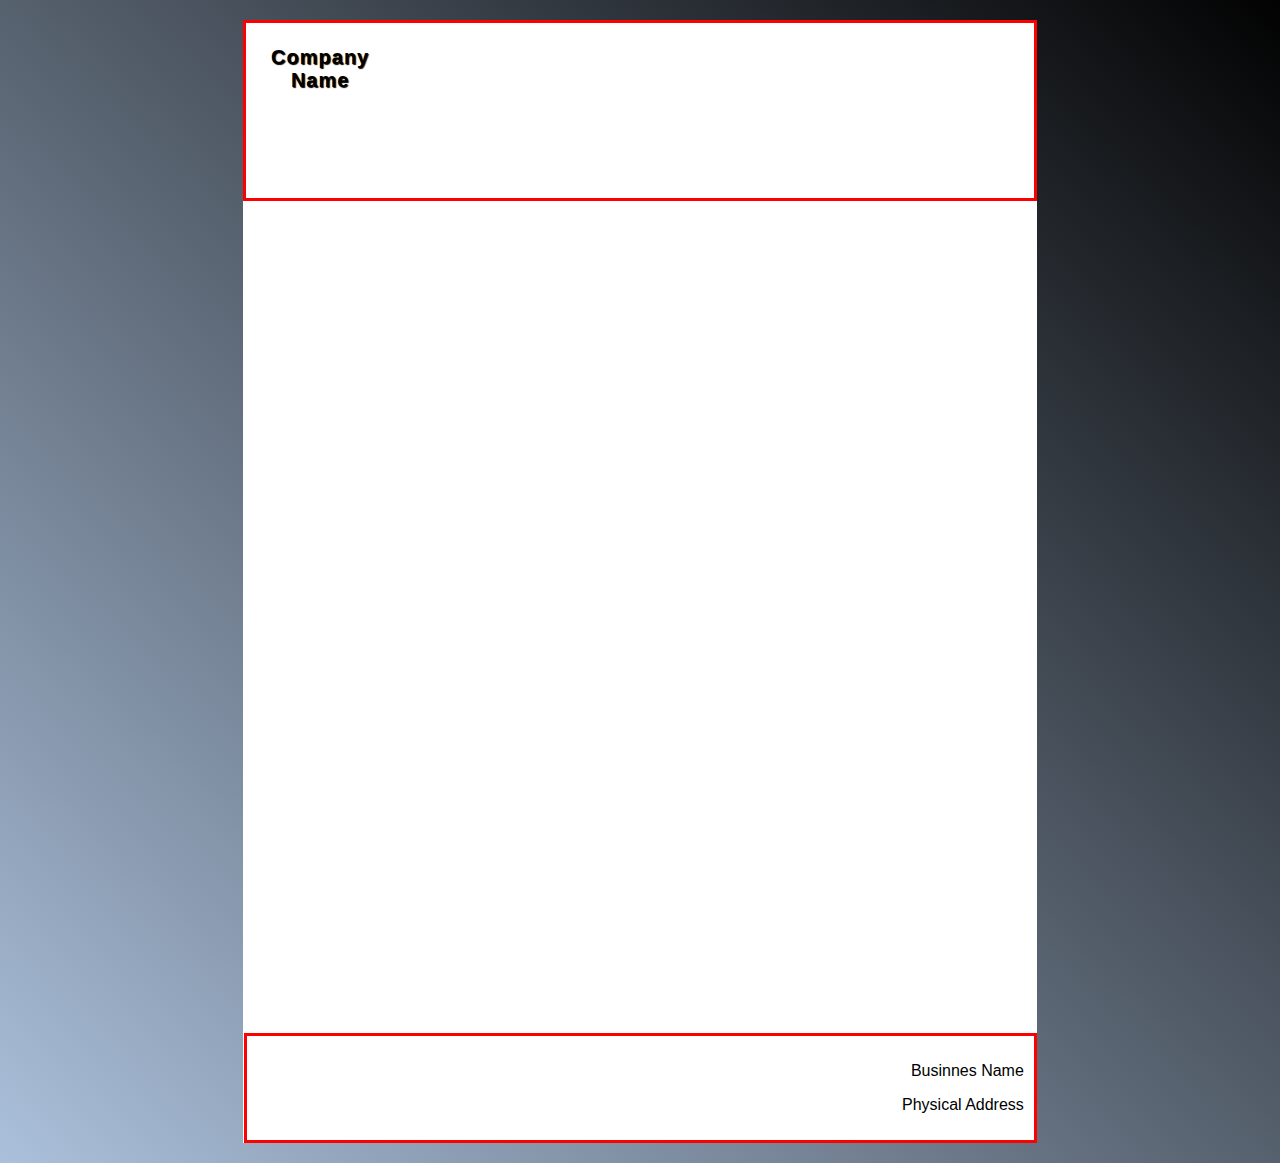
<file: challenge_3/index.html>
<!DOCTYPE html>
<html>
  <head>
    <meta charset="utf-8">
    <title>Company Letterheaded Webpage</title>
    <link type="text/css" rel="stylesheet" href="css/style.css">
  </head>

  <body>

    <article>
      <div class="box">
        <h1>Company<br>Name</h1>
       </div>



      <div class="footer">
        <p>Businnes Name</p>
        <p>Physical Address</p>
      </div>


    </article>


  </body>
</html>
</file>
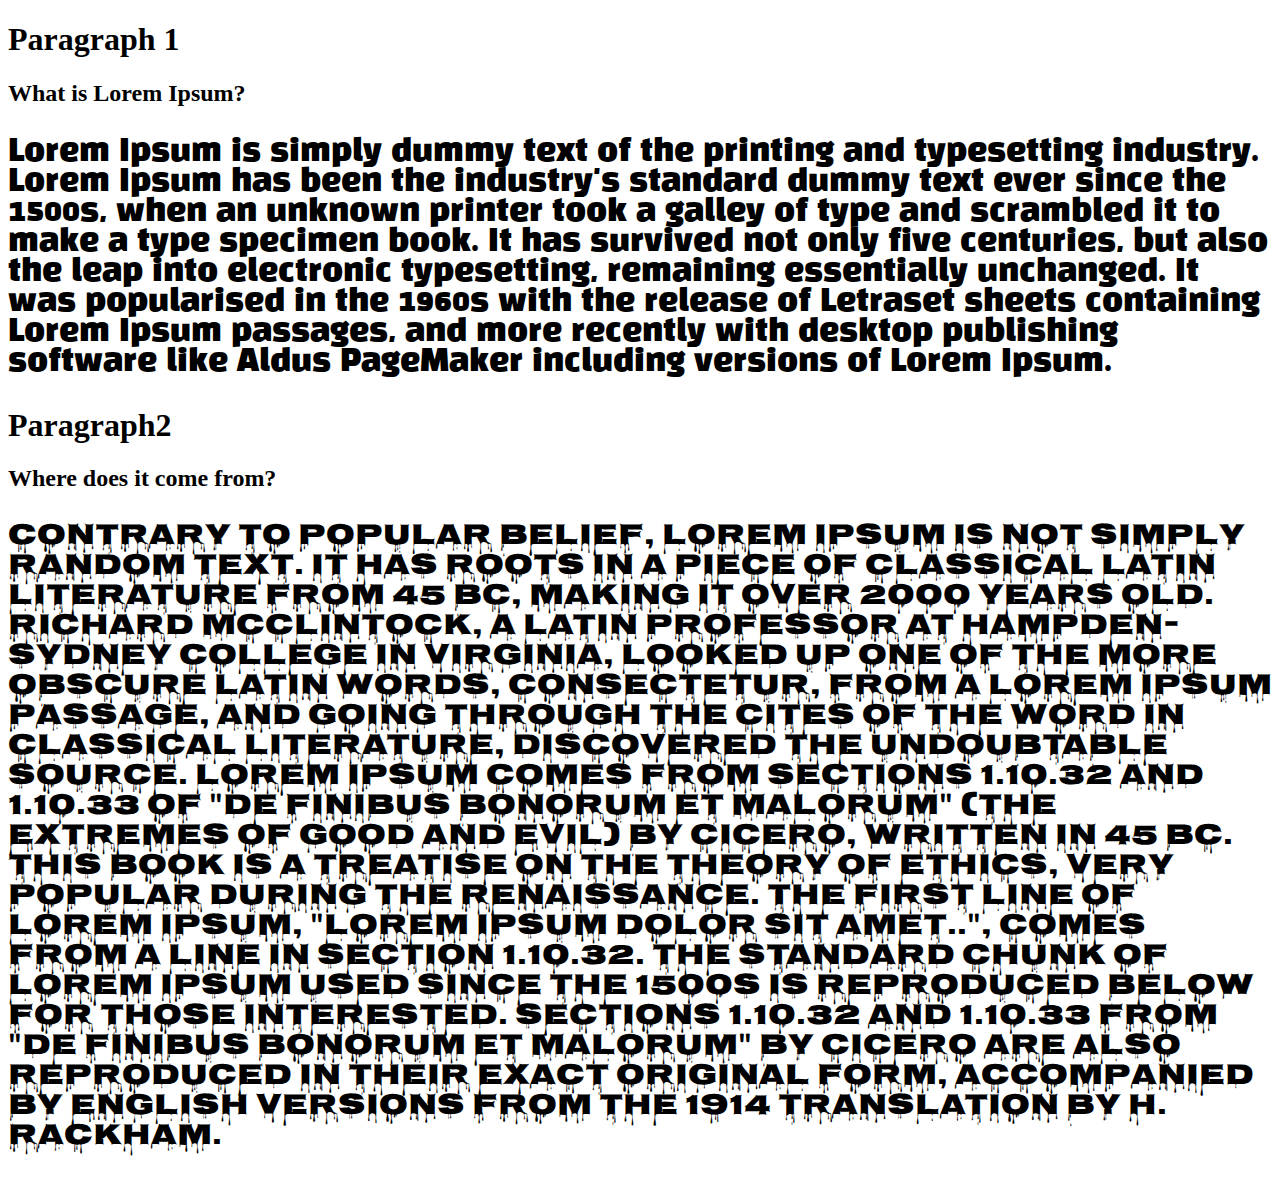
<file: Google_fonts_exercise/index.html>
<!DOCTYPE HTML>
  <html lang="en">
  <head>
  <meta charset=utf-8>
  <title>Use Google Font exercise</title>
  <!--html external links   -->
  <link href="https://fonts.googleapis.com/css?family=Black+Han+Sans" rel="stylesheet">
  <link href="https://fonts.googleapis.com/css?family=Gugi" rel="stylesheet">
  <link href="https://fonts.googleapis.com/css?family=Oswald" rel="stylesheet">
    <link rel="stylesheet" href="css/style.css" type="text/css">
  </head>
  <body>
  <h1>Paragraph 1 </h1>
   <h2>What is Lorem Ipsum?</h2>

    <p class='Paragraph'>Lorem Ipsum is simply dummy text of the printing and typesetting industry. Lorem Ipsum has been the industry's standard dummy text ever since the 1500s, when an unknown printer took a galley of type and scrambled it to make a type specimen book. It has survived not only five centuries, but also the leap into electronic typesetting, remaining essentially unchanged. It was popularised in the 1960s with the release of Letraset sheets containing Lorem Ipsum passages, and more recently with desktop publishing software like Aldus PageMaker including versions of Lorem Ipsum.</p>

  <h1>Paragraph2</h1>
    <h2>Where does it come from?</h2>
  <p class='paragraph2'>Contrary to popular belief, Lorem Ipsum is not simply random text. It has roots in a piece of classical Latin literature from 45 BC, making it over 2000 years old. Richard McClintock, a Latin professor at Hampden-Sydney College in Virginia, looked up one of the more obscure Latin words, consectetur, from a Lorem Ipsum passage, and going through the cites of the word in classical literature, discovered the undoubtable source. Lorem Ipsum comes from sections 1.10.32 and 1.10.33 of "de Finibus Bonorum et Malorum" (The Extremes of Good and Evil) by Cicero, written in 45 BC. This book is a treatise on the theory of ethics, very popular during the Renaissance. The first line of Lorem Ipsum, "Lorem ipsum dolor sit amet..", comes from a line in section 1.10.32.

    The standard chunk of Lorem Ipsum used since the 1500s is reproduced below for those interested. Sections 1.10.32 and 1.10.33 from "de Finibus Bonorum et Malorum" by Cicero are also reproduced in their exact original form, accompanied by English versions from the 1914 translation by H. Rackham.</p>













  </body>
  </html>
</file>
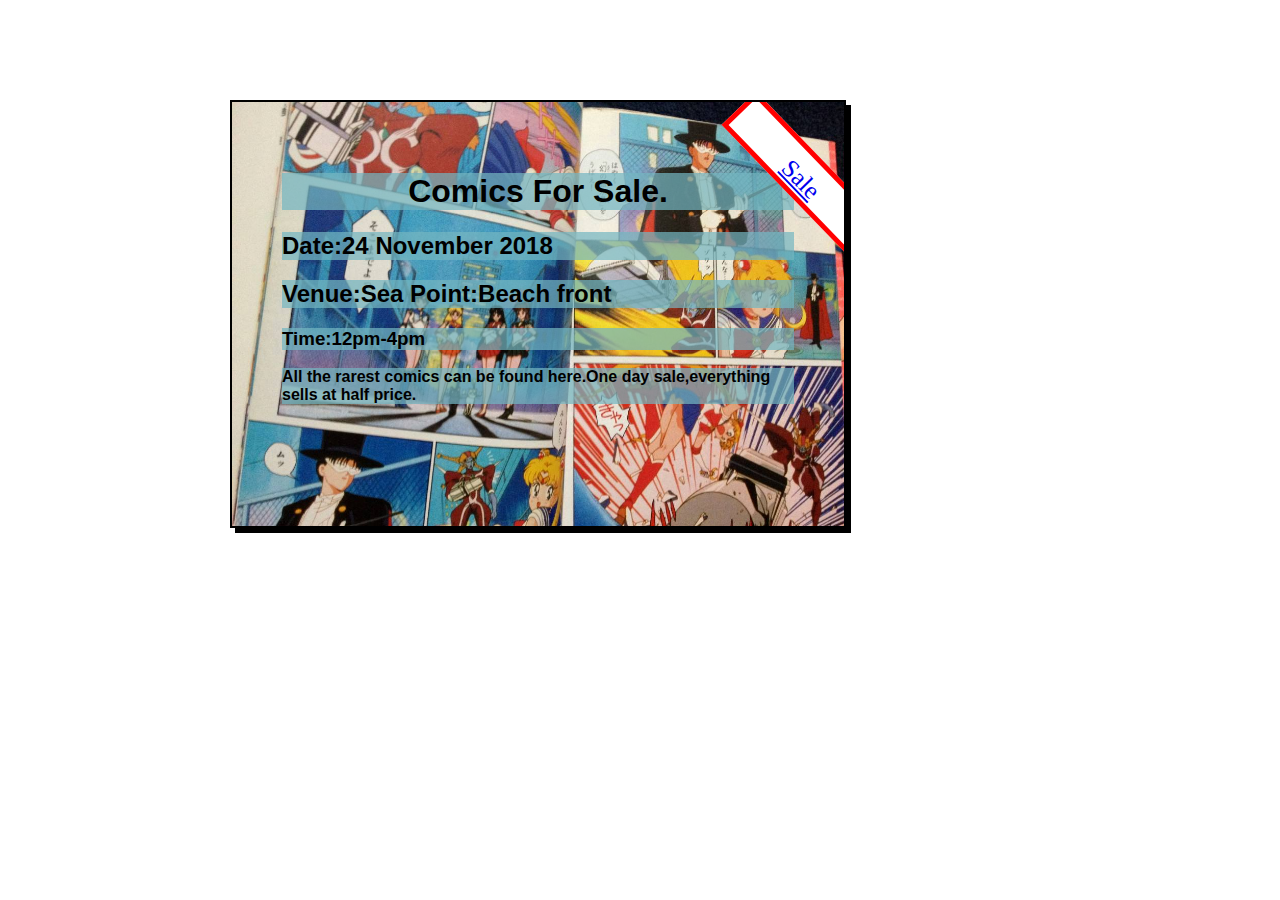
<file: Sale_banner_challenge/index.html>
<!DOCTYPE HTML>
  <html lang="en">
  <head>
  <meta charset=utf-8>
  <title>Corner Ribbon with CSS3 Example</title>
  <link type="text/css" rel="stylesheet" href="css/style.css">
  </head>
  <body>
    <div class="box">
    <center>  <h1>Comics For Sale.</h1></center>
    <h2>Date:24 November 2018</h2>
    <h2>Venue:Sea Point:Beach front</h2>
    <h3>Time:12pm-4pm</h3>
      <p><b>All the rarest comics can be found here.One day sale,everything sells at half price.</b></p>
  <div class="ribbon">
    <a href="#">Sale</a>
  </div>
  </div>
  </body>
  </html>
</file>
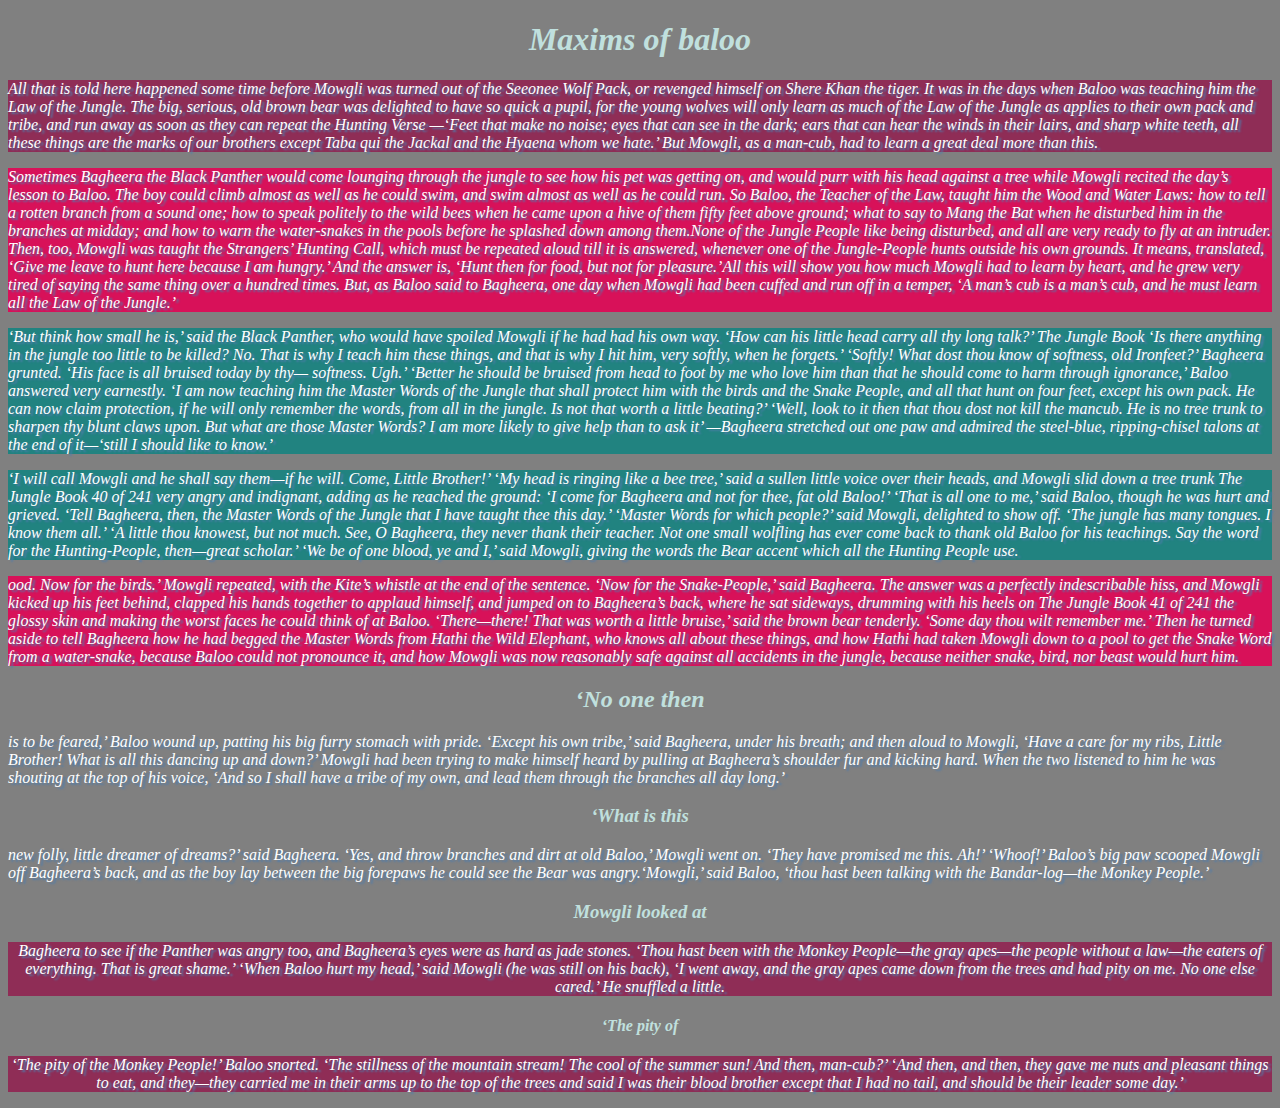
<file: challenge1/fonts_colours_challenge.html>
<!doctype html>
<html>
<head>
  <title>Maxims of Baloo</title>
    <link rel="stylesheet" href="css/forms_colours_challenge.css" type="text/css">
</head>
<body>
<center><h1>Maxims of baloo</h1></center>
<p class="english">All that is told here happened some time before
Mowgli was turned out of the Seeonee Wolf Pack, or
revenged himself on Shere Khan the tiger. It was in the
days when Baloo was teaching him the Law of the Jungle.
The big, serious, old brown bear was delighted to have so
quick a pupil, for the young wolves will only learn as
much of the Law of the Jungle as applies to their own
pack and tribe, and run away as soon as they can repeat
the Hunting Verse —‘Feet that make no noise; eyes that
can see in the dark; ears that can hear the winds in their
lairs, and sharp white teeth, all these things are the marks
of our brothers except Taba qui the Jackal and the Hyaena
whom we hate.’ But Mowgli, as a man-cub, had to learn a
great deal more than this. </p>
<p> Sometimes Bagheera the Black
Panther would come lounging through the jungle to see
how his pet was getting on, and would purr with his head
against a tree while Mowgli recited the day’s lesson to
Baloo. The boy could climb almost as well as he could
swim, and swim almost as well as he could run. So Baloo,
the Teacher of the Law, taught him the Wood and Water
Laws: how to tell a rotten branch from a sound one; how
to speak politely to the wild bees when he came upon a
hive of them fifty feet above ground; what to say to Mang
the Bat when he disturbed him in the branches at midday;
and how to warn the water-snakes in the pools before he
splashed down among them.None of the Jungle People
like being disturbed, and all are very ready to fly at an
intruder. Then, too, Mowgli was taught the Strangers’
Hunting Call, which must be repeated aloud till it is
answered, whenever one of the Jungle-People hunts
outside his own grounds. It means, translated, ‘Give me
leave to hunt here because I am hungry.’ And the answer
is, ‘Hunt then for food, but not for pleasure.’All this will show you how much Mowgli had to learn
by heart, and he grew very tired of saying the same thing
over a hundred times. But, as Baloo said to Bagheera, one
day when Mowgli had been cuffed and run off in a
temper, ‘A man’s cub is a man’s cub, and he must learn all the Law of the Jungle.’</p>
<p>‘But think how small he is,’ said the Black Panther,
who would have spoiled Mowgli if he had had his own
way. ‘How can his little head carry all thy long talk?’
The Jungle Book
‘Is there anything in the jungle too little to be killed?
No. That is why I teach him these things, and that is why
I hit him, very softly, when he forgets.’
‘Softly! What dost thou know of softness, old Ironfeet?’
Bagheera grunted. ‘His face is all bruised today by
thy— softness. Ugh.’
‘Better he should be bruised from head to foot by me
who love him than that he should come to harm through
ignorance,’ Baloo answered very earnestly. ‘I am now
teaching him the Master Words of the Jungle that shall
protect him with the birds and the Snake People, and all
that hunt on four feet, except his own pack. He can now
claim protection, if he will only remember the words,
from all in the jungle. Is not that worth a little beating?’
‘Well, look to it then that thou dost not kill the mancub.
He is no tree trunk to sharpen thy blunt claws upon.
But what are those Master Words? I am more likely to
give help than to ask it’ —Bagheera stretched out one paw
and admired the steel-blue, ripping-chisel talons at the end
of it—‘still I should like to know.’ </p>
<p>‘I will call Mowgli and he shall say them—if he will.
Come, Little Brother!’
‘My head is ringing like a bee tree,’ said a sullen little
voice over their heads, and Mowgli slid down a tree trunk
The Jungle Book
40 of 241
very angry and indignant, adding as he reached the
ground: ‘I come for Bagheera and not for thee, fat old
Baloo!’
‘That is all one to me,’ said Baloo, though he was hurt
and grieved. ‘Tell Bagheera, then, the Master Words of
the Jungle that I have taught thee this day.’
‘Master Words for which people?’ said Mowgli,
delighted to show off. ‘The jungle has many tongues. I
know them all.’
‘A little thou knowest, but not much. See, O Bagheera,
they never thank their teacher. Not one small wolfling has
ever come back to thank old Baloo for his teachings. Say
the word for the Hunting-People, then—great scholar.’
‘We be of one blood, ye and I,’ said Mowgli, giving
the words the Bear accent which all the Hunting People
use. </p>
<p>ood. Now for the birds.’
Mowgli repeated, with the Kite’s whistle at the end of
the sentence.
‘Now for the Snake-People,’ said Bagheera.
The answer was a perfectly indescribable hiss, and
Mowgli kicked up his feet behind, clapped his hands
together to applaud himself, and jumped on to Bagheera’s
back, where he sat sideways, drumming with his heels on
The Jungle Book
41 of 241
the glossy skin and making the worst faces he could think
of at Baloo.
‘There—there! That was worth a little bruise,’ said the
brown bear tenderly. ‘Some day thou wilt remember me.’
Then he turned aside to tell Bagheera how he had begged
the Master Words from Hathi the Wild Elephant, who
knows all about these things, and how Hathi had taken
Mowgli down to a pool to get the Snake Word from a
water-snake, because Baloo could not pronounce it, and
how Mowgli was now reasonably safe against all accidents
in the jungle, because neither snake, bird, nor beast would
hurt him. </p>
<center><h2>‘No one then</h2></center>
<p> is to be feared,’ Baloo wound up, patting
his big furry stomach with pride.
‘Except his own tribe,’ said Bagheera, under his breath;
and then aloud to Mowgli, ‘Have a care for my ribs, Little
Brother! What is all this dancing up and down?’
Mowgli had been trying to make himself heard by
pulling at Bagheera’s shoulder fur and kicking hard. When
the two listened to him he was shouting at the top of his
voice, ‘And so I shall have a tribe of my own, and lead
them through the branches all day long.’ </p>
<center><h3>‘What is this</h3></center>
<p> new folly, little dreamer of dreams?’ said
Bagheera.
‘Yes, and throw branches and dirt at old Baloo,’
Mowgli went on. ‘They have promised me this. Ah!’
‘Whoof!’ Baloo’s big paw scooped Mowgli off
Bagheera’s back, and as the boy lay between the big forepaws
he could see the Bear was angry.‘Mowgli,’ said Baloo, ‘thou hast been talking with the
Bandar-log—the Monkey People.’</p>
<center><h3>Mowgli looked at </h3><center>
<p>Bagheera to see if the Panther was
angry too, and Bagheera’s eyes were as hard as jade stones.
‘Thou hast been with the Monkey People—the gray
apes—the people without a law—the eaters of everything.
That is great shame.’
‘When Baloo hurt my head,’ said Mowgli (he was still
on his back), ‘I went away, and the gray apes came down
from the trees and had pity on me. No one else cared.’ He
snuffled a little.</p>
<center><h4>‘The pity of</h4><center>
<p>‘The pity of the Monkey People!’ Baloo snorted. ‘The
stillness of the mountain stream! The cool of the summer
sun! And then, man-cub?’
‘And then, and then, they gave me nuts and pleasant
things to eat, and they—they carried me in their arms up
to the top of the trees and said I was their blood brother
except that I had no tail, and should be their leader some
day.’</p>
</body>
</html>
</file>
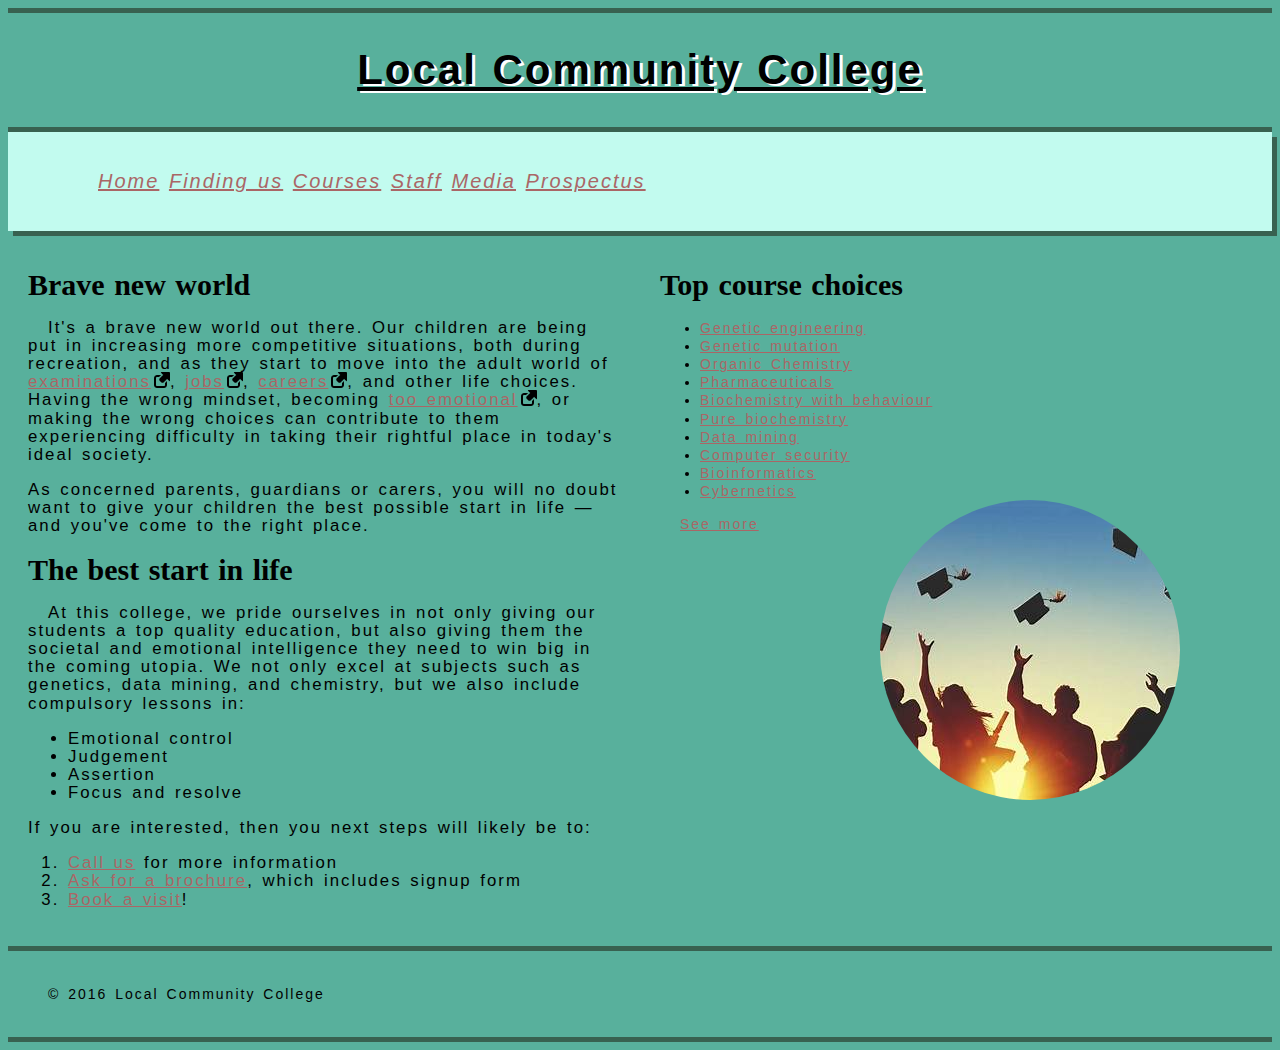
<file: challenge2/css_challenge2.html>
<!DOCTYPE html>
<html>
  <head>

    <title>Local Community College</title>
<link type="text/css" rel="stylesheet" href="css/styles.css">
  </head>
  <body>

  <header>
    <center><h1>Local Community College</h1></center>

  </header>
<nav>
  <div class="nav">
<ul>
    <a href="#">Home</a>
      <a href="#">Finding us</a>
      <a href="#">Courses</a>
      <a href="#">Staff</a>
      <a href="#">Media</a>
      <a href="#">Prospectus</a>
</ul>
   </div>
 </nav>
<img src="pictures/graduation.jpg">

  <section>
      <h2>Brave new world</h2>

      <p>It's a brave new world out there. Our children are being put in increasing more competitive situations, both during recreation, and as they start to move into the adult world of <a href="https://en.wikipedia.org/wiki/Examination">examinations</a>, <a href="https://en.wikipedia.org/wiki/Jobs">jobs</a>, <a href="https://en.wikipedia.org/wiki/Career">careers</a>, and other life choices. Having the wrong mindset, becoming <a href="https://en.wikipedia.org/wiki/Emotion">too emotional</a>, or making the wrong choices can contribute to them experiencing difficulty in taking their rightful place in today's ideal society.</p>

      <p>As concerned parents, guardians or carers, you will no doubt want to give your children the best possible start in life — and you've come to the right place.</p>

      <h2>The best start in life</h2>

      <p>At this college, we pride ourselves in not only giving our students a top quality education, but also giving them the societal and emotional intelligence they need to win big in the coming utopia. We not only excel at subjects such as genetics, data mining, and chemistry, but we also include compulsory lessons in:</p>

      <ul>
        <li>Emotional control</li>
        <li>Judgement</li>
        <li>Assertion</li>
        <li>Focus and resolve</li>
      </ul>

      <p>If you are interested, then you next steps will likely be to:</p>

      <ol>
        <li><a href="#">Call us</a> for more information</li>
        <li><a href="#">Ask for a brochure</a>, which includes signup form</li>
        <li><a href="#">Book a visit</a>!</li>
      </ol>
  </section>

  <aside>

    <h2>Top course choices</h2>

    <ul>
      <li><a href="#">Genetic engineering</a></li>
      <li><a href="#">Genetic mutation</a></li>
      <li><a href="#">Organic Chemistry</a></li>
      <li><a href="#">Pharmaceuticals</a></li>
      <li><a href="#">Biochemistry with behaviour</a></li>
      <li><a href="#">Pure biochemistry</a></li>
      <li><a href="#">Data mining</a></li>
      <li><a href="#">Computer security</a></li>
      <li><a href="#">Bioinformatics</a></li>
      <li><a href="#">Cybernetics</a></li>
    </ul>

    <p><a href="#">See more</a></p>

  </aside>



  <footer>

    <p>&copy; 2016 Local Community College</p>

  </footer>

  </body>
</html>
</file>
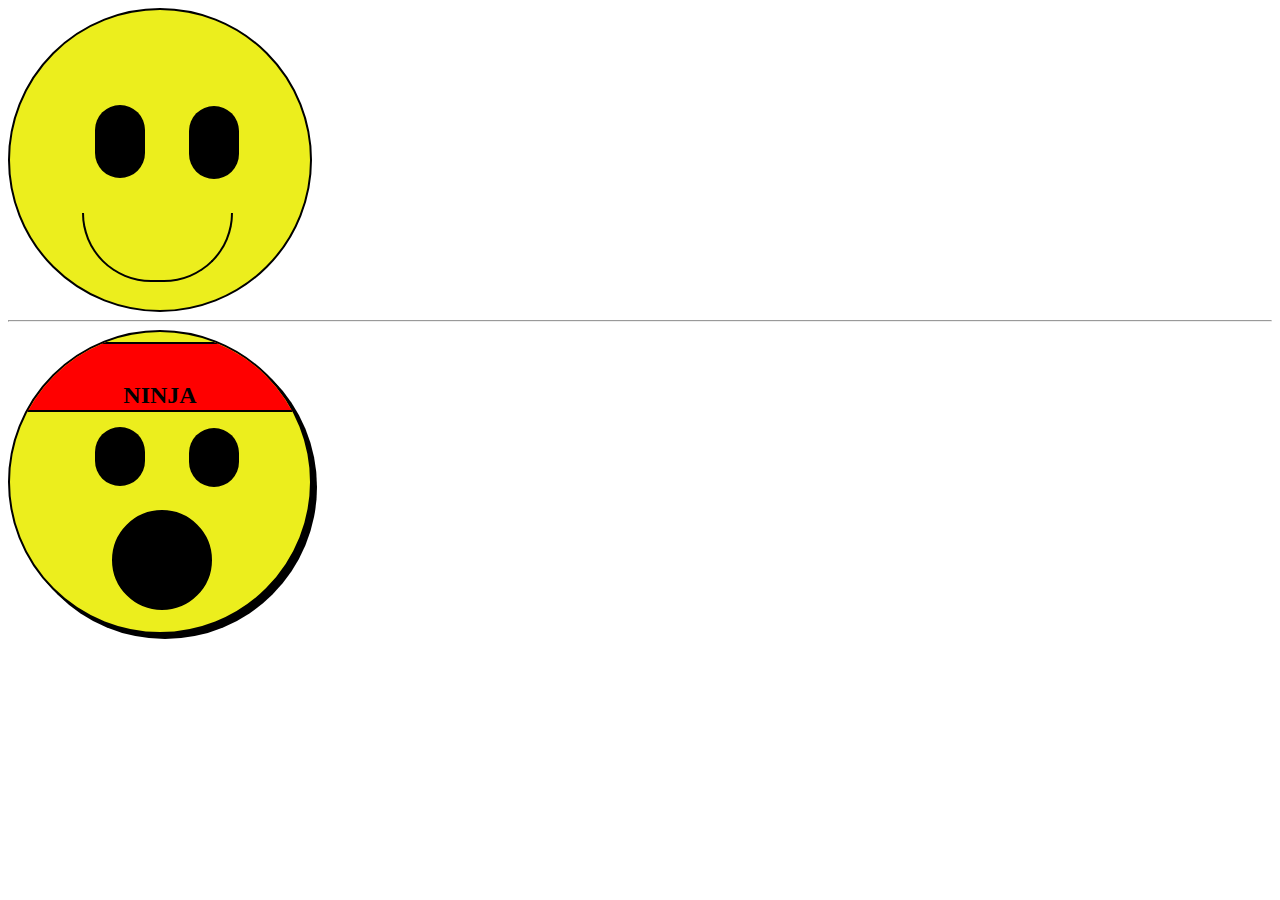
<file: Emoji_challenge/emoji_challenge.html>
<!DOCTYPE html>
<html>
  <head>
    <title>Emoji</title>
      <link type="text/css" rel="stylesheet" href="css/style.css">
  </head>
  <body>
    <div class="face">
      <div class="eye_left"></div>
      <div class="eye_right"></div>
      <div class="mouth"></div>
    </div>
    <hr>
    <div class="face2">
      <div class="eye_left2"></div>
      <div class="eye_right2"></div>
      <div class="mouth2"></div>
        <div class="headband"><h2>NINJA</h2></div>

  </body>
</html>
</file>
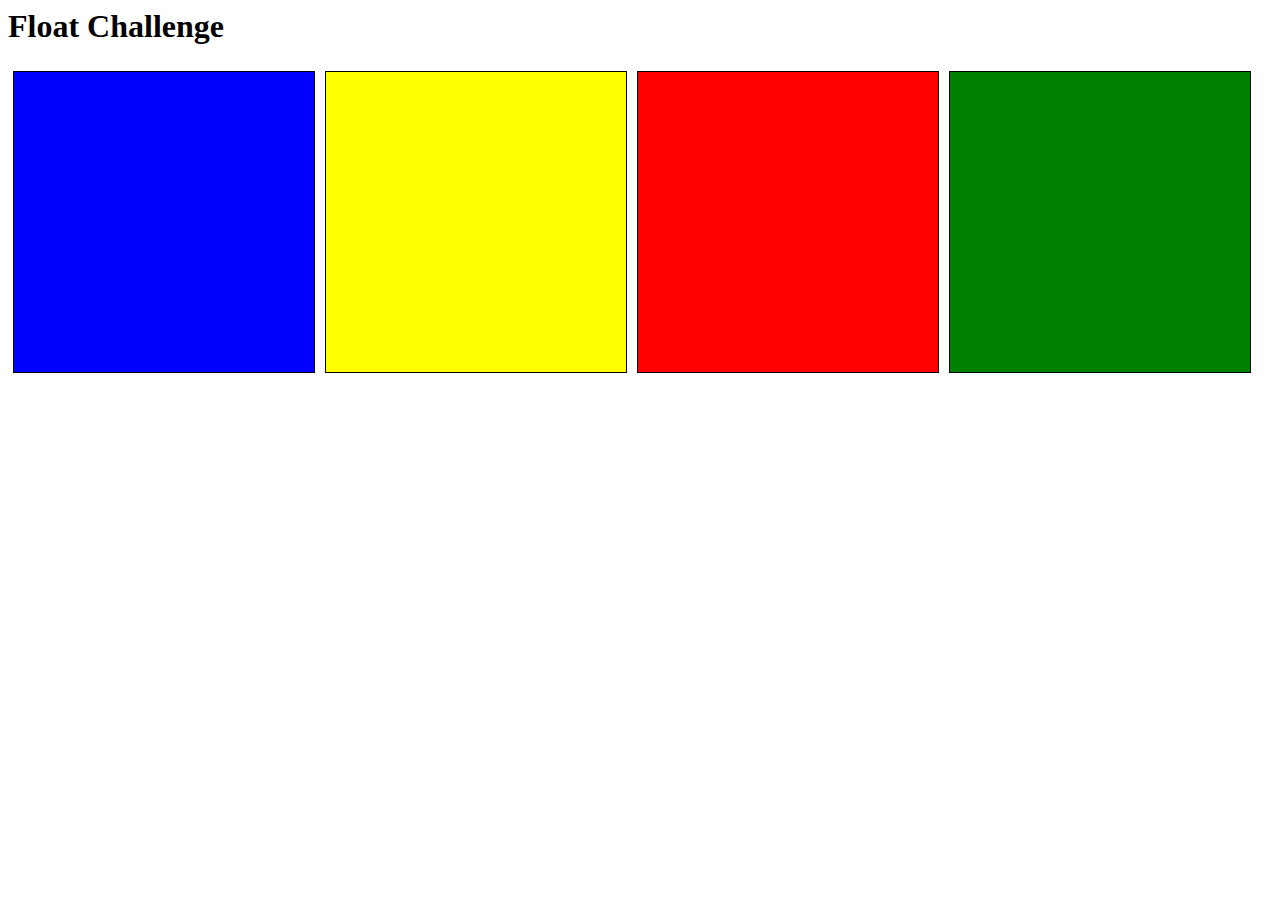
<file: Float_box_challenge/float_challenge.html>
<!Doctype/>
<html>
<head>
  <title>Reece.</title>
  <link type="text/css" rel="stylesheet" href="css/style.css">
  </head>
  <body>
<div class="container">
  <header>
    <h1>Float Challenge</h1>
  </header>

  <div class="boxes">
     <div class="box1"></div>
     <div class="box2"></div>
     <div class="box3"></div>
     <div class="box4"></div>

</div>

  </body>
</html>
</file>
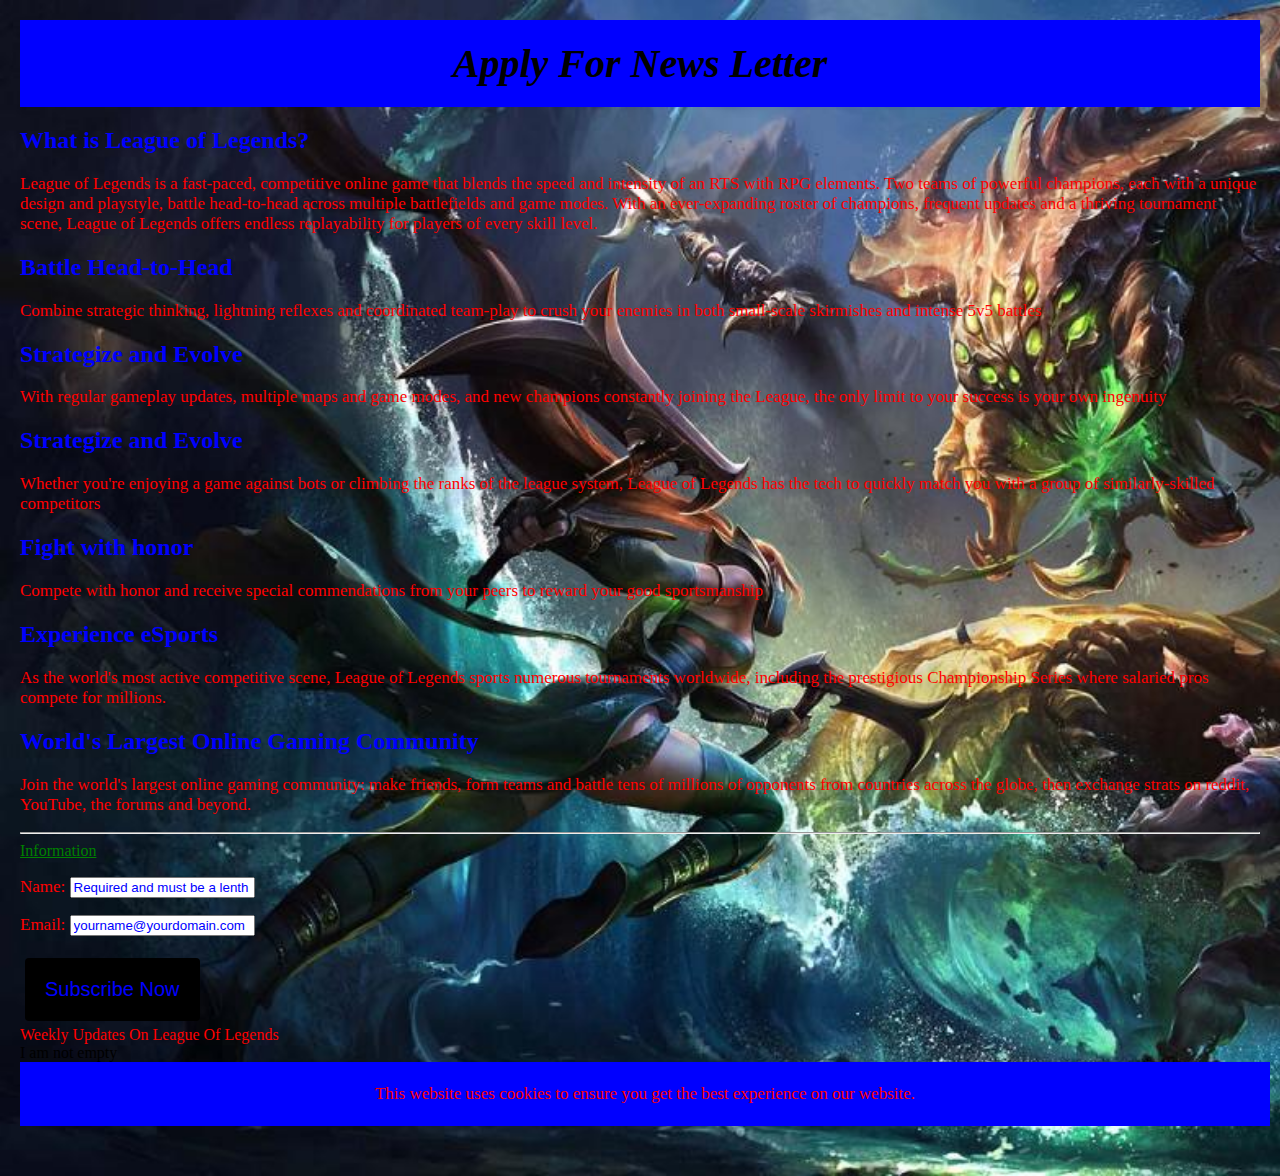
<file: Styling_challenge/my_form_challenge.html>
<!doctype html>
<html>
<head>
<title>My Form</title>
<link rel="stylesheet" href="css/style.css" type="text/css">
</head>
<body>

<center><h1>Apply For News Letter</h1></center>

<h2>What is League of Legends?</h2>
<p>League of Legends is a fast-paced, competitive online game that blends the speed and intensity of an RTS with RPG elements. Two teams of powerful champions, each with a unique design and playstyle, battle head-to-head across multiple battlefields and game modes. With an ever-expanding roster of champions, frequent updates and a thriving tournament scene, League of Legends offers endless replayability for players of every skill level.</p>
<h2>Battle Head-to-Head</h2>
<p>Combine strategic thinking, lightning reflexes and coordinated team-play to crush your enemies in both small-scale skirmishes and intense 5v5 battles</p>

<h2>Strategize and Evolve</h2>
<p>With regular gameplay updates, multiple maps and game modes, and new champions constantly joining the League, the only limit to your success is your own ingenuity</p>

<h2>Strategize and Evolve</h2>
<p>Whether you're enjoying a game against bots or climbing the ranks of the league system, League of Legends has the tech to quickly match you with a group of similarly-skilled competitors</p>

<h2>Fight with honor</h2>
<p>Compete with honor and receive special commendations from your peers to reward your good sportsmanship</p>

<h2>Experience eSports</h2>
<p>As the world's most active competitive scene, League of Legends sports numerous tournaments worldwide, including the prestigious Championship Series where salaried pros compete for millions.</p>

<h2>World's Largest Online Gaming Community</h2>
<p>Join the world's largest online gaming community: make friends, form teams and battle tens of millions of opponents from countries across the globe, then exchange strats on reddit, YouTube, the forums and beyond.</p>
<hr>

<a href=" https://na.leagueoflegends.com/en/game-info/">Information</a>
<form action="form">
 <div>
   <p><label for="name">Name:</label>
  <input id="name" name="name" type="text" placeholder="Required and must be a lenth of 5 to 12"></p>
  <p>  <label for="email">Email:</label>
    <input id="email" name="email" type="text" placeholder="yourname@yourdomain.com"></p>
  </div>

   <button>Subscribe Now</button>
</form>

<div class="container1">Weekly Updates On League Of Legends<!-- I am empty --></div>
<div class="container2">I am not empty</div>

<center><div class="footer">
<p>This website uses cookies to ensure you get the best experience on our website.</p>
</div></center>

</body>
</html>
</file>
<file: challenge_3/css/style.css>
/* General setup */
/* Remember to always comment*/

* {
  box-sizing: border-box;
}

html {
  font-family: sans-serif;
}

body {
  margin: 0;
  background: #ccc;
  background: linear-gradient(to top right, #00409254, #020202)
}

article {
  width: 210mm;
  height: 297mm;
  margin: 20px auto;
  position: relative;
}

address {
  position: absolute;
  bottom: 8mm;
  right: 20mm;
}

h1 {

  top: 12mm;
  left: 20mm;
  width: 128px;
  height: 128px;
  font-size: 20px;
  letter-spacing: 1px;
  text-align: center;
  text-shadow: 1px 1px 1px black;
}

/* Write your CSS below here */
article{
  background-color: white;
}
.box {
  border: 1mm solid red;
  padding: 10px;
 background-image: url('C:\Users\Academy17\Desktop\Reece\css_challenges\challenge_3\images\top.png');
 background-repeat: no-repeat;

}

.footer{
  border: 1mm solid red;
  padding: 10px;
 background-image: url('C:\Users\Academy17\Desktop\Reece\css_challenges\challenge_3\images\bottom.png');
 background-repeat: no-repeat;
 position: absolute;
 bottom: 0;
 right: 0;
 width: 793px;
 text-align:right;

}
</file>
<file: Google_fonts_exercise/css/style.css>
/*import from google fonts for webpage  */
  @import url('https://fonts.googleapis.com/css?family=Nosifer');

/* styling for each paragraph */
/* change font family for html or import for each paragraph */
  .Paragraph{
    font-size: 30px;
    line-height:30px;
  font-family: 'Black Han Sans', sans-serif,gugi,oswald;
  }
  .paragraph2{
    font-size: 30px;
    line-height:30px;
  font-family: 'Nosifer', cursive,sans-serif,gugi,oswald;

  }
</file>
<file: Sale_banner_challenge/css/style.css>
/*styling for main box  */
  .box {
    width: 40%;
    height: 36%;
    padding: 50px;
    margin: 50px;
    margin-left: 80px;
    border:2px solid black;
    position: absolute;
    top:50px;
    left:150px;
    overflow: hidden;
    background-image:url(../images/comic.jpg);
    background-size: cover;
    box-shadow: 5px 5px;
  }
  /*small box in Corner  */
  .ribbon{
    padding: 19px;
  margin: 50px;
  border:5px solid red;
  width:23%;
  height: 0%;
  position: absolute;
  left:70%;
  bottom:65%;
  text-align: center;
  line-height: 10px;
  background-color: white;
  font-size: 25px;
  transform: rotate(46deg);
  }

  /* body{
    background-color:  #96C5F7; */

  p, h1, h2, h3 {
      background-color: #74b6c1b5;
        font-family: arial;
  }
</file>
<file: challenge1/css/forms_colours_challenge.css>
body{
  background-color:grey;



}
/* headings */
h1,h2,h3,h4{ color: #C0E0DE;
  font-style: oblique;
}
/*styling of the paragrph  */
  p {
      text-shadow: 3px 2px 2px #4F7CAC;
      font-family: cursive;
      color: white;
        font-style: italic;
  }
  /* targetting of a paragraph with nth-of-type */
  p:nth-of-type(2){
    background-color: #D81159;
}
p:nth-of-type(1){
  background-color: #8F2D56;
}
p:nth-of-type(3){
  background-color: #218380;
}
p:nth-of-type(4){
  background-color: #218380;
}
p:nth-of-type(5){
  background-color: #D81159;
}
}
p:nth-of-type(6){
  background-color: #D81159;
}








}
</file>
<file: challenge2/css/styles.css>
/* General setup */
  /* Remember to always comment*/

  * {
    box-sizing: border-box;
  }

  body {
    margin: 1 auto;
    min-width: 1000px;
    max-width: 1400px;
    font-size: 14px;
    letter-spacing: 2px;
    word-spacing: 2px;
  line-height: 1.3em;
  font-family: sans-serif;

  }

  /* Layout */

  section {
    float: left;
    width: 50%;
    font-size: 120%
  }

  aside {
    float: left;
    width: 30%;
  }

  .nav {
    float: left;
    width: 20%;

  }

  footer {
    clear: both;
  }

  header, section, aside, .nav, footer {
    padding: 20px;
  }

  /* header and footer */

  header, footer {
    border-top: 5px solid #386150;
    border-bottom: 5px solid #386150;
  }

  /* WRITE YOUR CODE BELOW HERE */
  .nav{
    background-color:  #C2FBEF ;
  padding: 20px 50px;
  width:100%;
  font-size: 20px;
  box-shadow: 5px 5px #386150 ;
  font-style: oblique;

  }
  /*styling of the header and linking to a online image  */
  header{
    font-style: normal;
    font-size: 150%;
    text-shadow: 3px 2px white;
  text-decoration: underline;
  background-image: url(" https://tse1.mm.bing.net/th?id=OIP.iBmTVUNd7ptTHZF-szi5tQHaGK&pid=15.1&P=0&w=184&h=154 ");

  }
  img{position: absolute;
    top: 500px;
    right:100px;
  border-radius: 50%
  }
  h2{
    font-size: 30px;
    letter-spacing: normal;
    font-family:slab-serif;
  }
  /*styling of a paragraph  */
  p:nth-of-type(1){
    text-indent:20px;
  }

  p:nth-of-type(3){
    text-indent: 20px;
  }
  a:hover {
      background-color: #386150;
      text-decoration-line: none;

  }
  body{
    background-color:#58B09C;
  }
  /* .image1{
     position: absolute;
     top:15px;
     left:10px;
     width: 15%;
  } */
  :focus{
    outline:none;
    color:#58B09C;
  }
  /*referencing to the htpp to show its a website.  */
  a[href*="http"] {
    background: url("link.png") no-repeat 100% 0;
    background-size: 16px 16px;
    padding-right: 19px;
  }
  /* styling of the external links */
  a:link,a:visited{
    color: #a66;
  }
</file>
<file: Emoji_challenge/css/style.css>
/*starter CSS*/
       .face {
        background-color: rgb(236,238,29);
        border-radius: 300px;
        border: 2px solid rgb(0,0,0);
        height: 300px;
        position: relative;
        width: 300px;
      }
      .eye_left {
        background-color: rgb(0,0,0);
        border-radius: 30px;
        height: 57px;
        position: absolute;
        top: 95px;
        width: 50px;
        left:85px;
        height:73px;
      }

      .mouth {
        border-radius: 0 0 170px 170px;
        border: 2px solid rgb(0,0,0);
        position:absolute;
        top:203px;
        width:147px;
        left:72px;
height:67px;
border-top: 50px;
border-bottom: -8px;


      }
      .eye_right {
        background-color: rgb(0,0,0);
        border-radius: 30px;
        height: 57px;
        position: absolute;
        top: 96px;
        width: 50px;
        left:179px;
        height:73px;
      }
      .face2 {
       background-color: rgb(236,238,29);
       border-radius: 300px;
       border: 2px solid rgb(0,0,0);
       height: 300px;
       position: relative;
       width: 300px;
         box-shadow: 5px 5px ;
         overflow: hidden;
      }
      .eye_left2 {
       background-color: rgb(0,0,0);
       border-radius: 30px;
       height: 70px;
       position: absolute;
       top: 95px;
       width: 50px;
       left:85px;
       height:59px;

      }

      .mouth2 {
       border-radius:54px;
       border: 50px solid rgb(0,0,0);
       position:absolute;
       top:178px;
       width:0px;
       left:102px;



      }
      .eye_right2 {
       background-color: rgb(0,0,0);
       border-radius: 30px;
       height: 59px;
       position: absolute;
       top: 96px;
       width: 50px;
       left:179px;
       height:59px;
      }
.headband{
  padding: 33px;
  margin: 10px;
  border: 2px solid black;
  width: 70%;
  height: 0%;
  background-color: red;
text-align: center;
}
h2{
  padding:50px;
  margin: -45px;
}
</file>
<file: Float_box_challenge/css/style.css>
/* styling code for all classes=boxes */
  .box1, .box2, .box3, .box4{
    border:1px solid #000;
    padding:50px;
    margin:5px;
    display: inline-block;
    width: 200px;
    height: 200px;
  }
  /*individual styling for each class=box  */
  .box1{
    background-color: blue;
    float: left;
  }
  .box1:hover {
      background-color: red;
  }
  .box2{
    background-color: yellow;
  float: left;
  }
  .box2:hover {
      background-color: red;
  }
  .box2:active {
      background-color: green;
  }
  .box3{
    background-color: red;
    float: left;
  }

  .box3:hover {
      width: 600px;
      background-color: yellow;
  }
  .box4{
    background-color: green;
  float: left;

  }
  .box4:hover {
      width: 50px;
      background-color: black;
  }
</file>
<file: Styling_challenge/css/style.css>
h1{font-style: italic;
padding: 20px;
background-color: blue;
font-size: 40px;
margin: 0px;

}
body{
  background-image: url(../images/league.jpg);
 background-size: cover;
 margin: 20px;
 margin-bottom: 50px;

}
/* sticky footer(but not sticking) */
.footer{
  background-color: blue;
  position: sticky;
  bottom: 0;
  z-index: 1;
  width: 100%;
  padding: 5px;
  border:1px;

}
p{color: red;
  font-size: 17px;
}
/*styling the submit button  */
button {
  display: inline-block;
  border-radius: 4px;
  background-color: black;
  border: none;
  color: blue;
  text-align: center;
  font-size: 20px;
  padding: 20px;
  width: auto;
  transition: all 0.9s;
  cursor: pointer;
  margin: 5px;
}
.container1{
  color: red;
}
h2{
  color: blue;
}
/*changes for link line  */
a:link {
    color: green;
}


a:visited {
    color: orange;
}


a:hover {
    color: hotpink;
}


a:active {
    color: blue;
}
/*placeholder inside the box  */
::placeholder {
    color: blue;
    opacity: 1;
</file>
